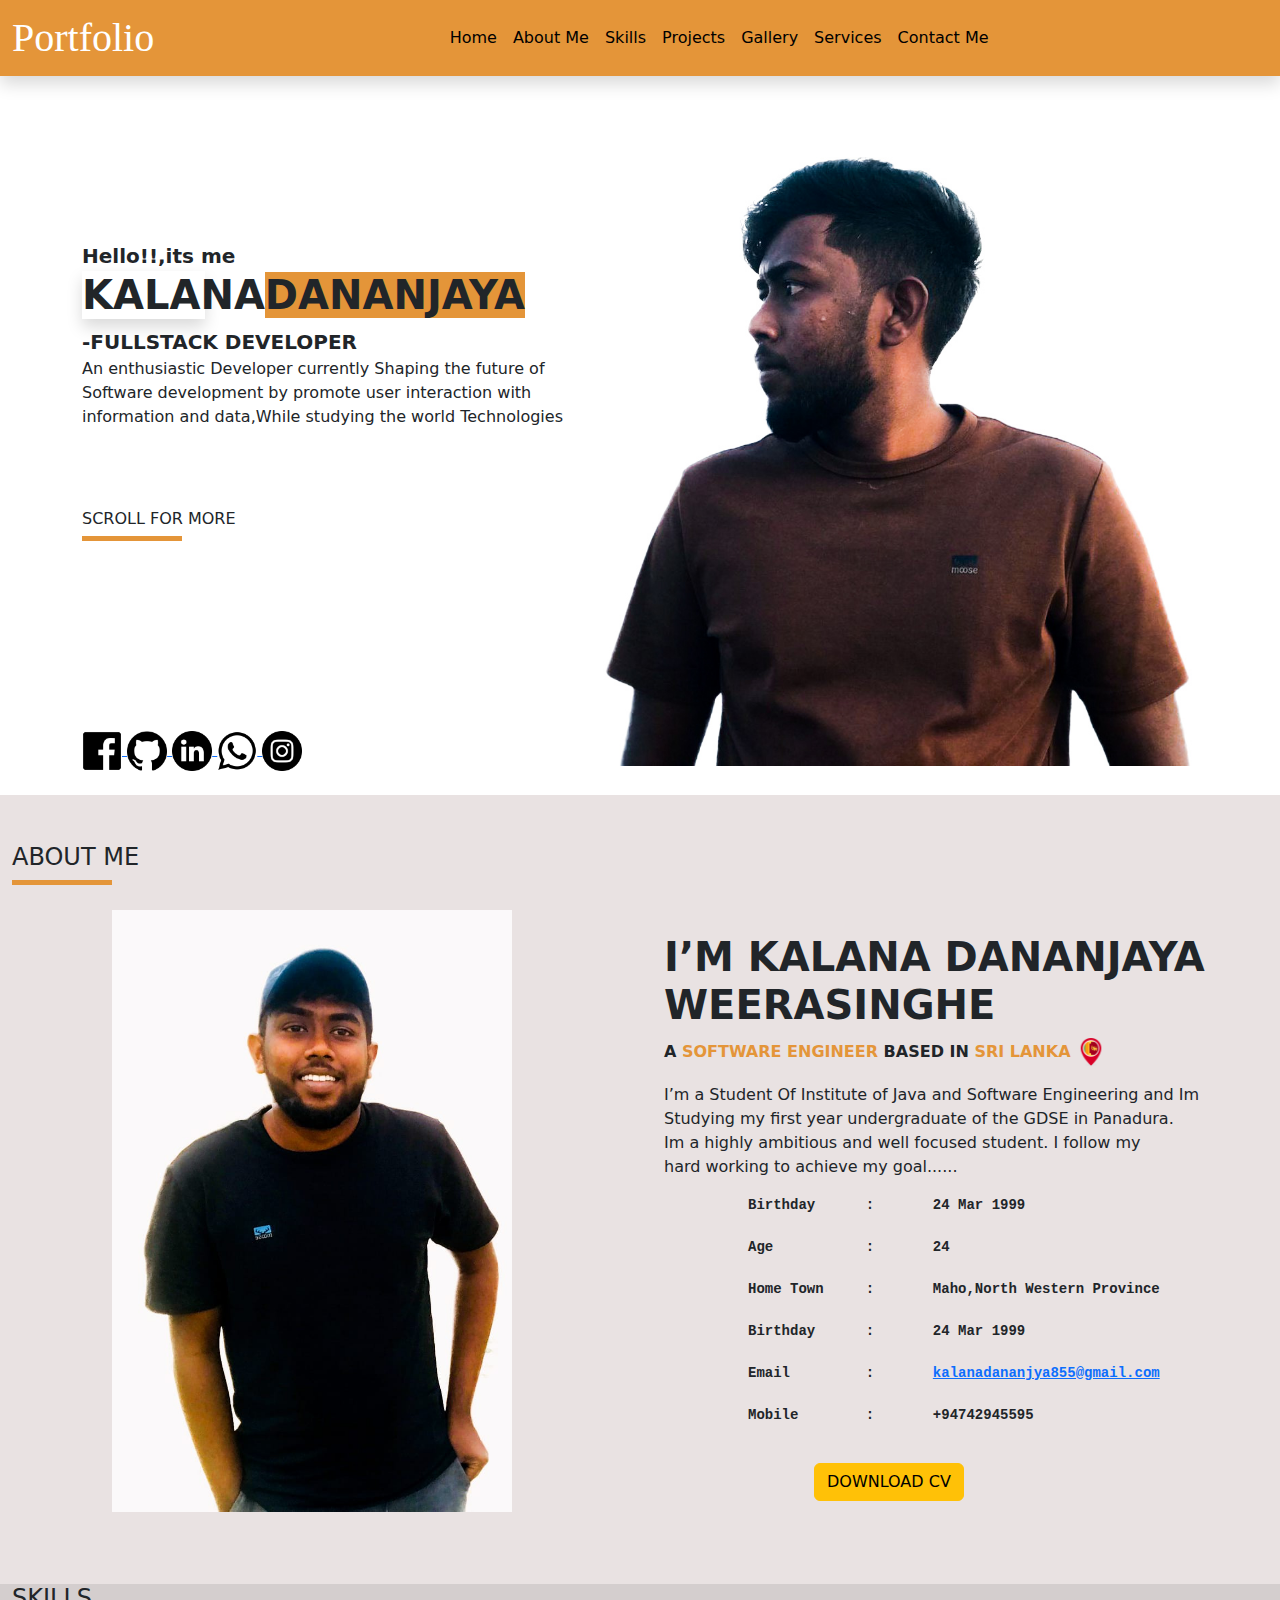
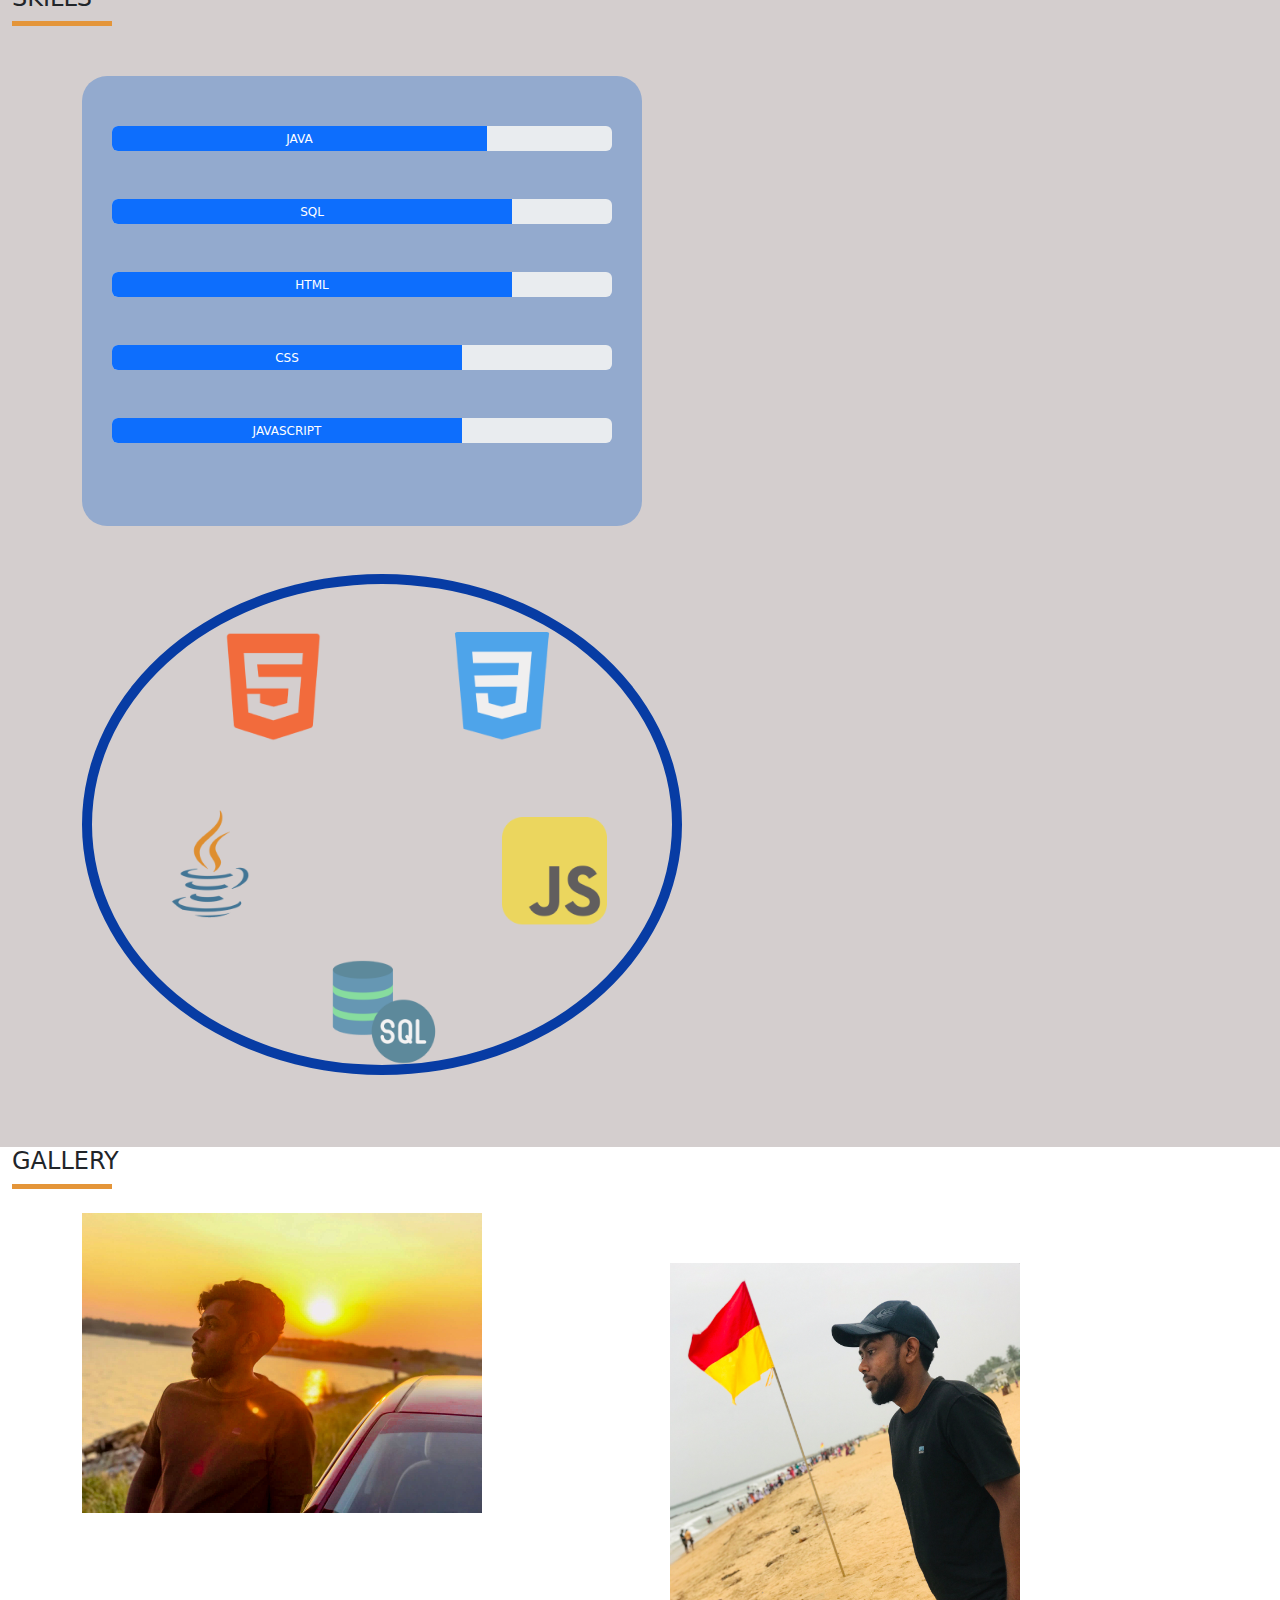
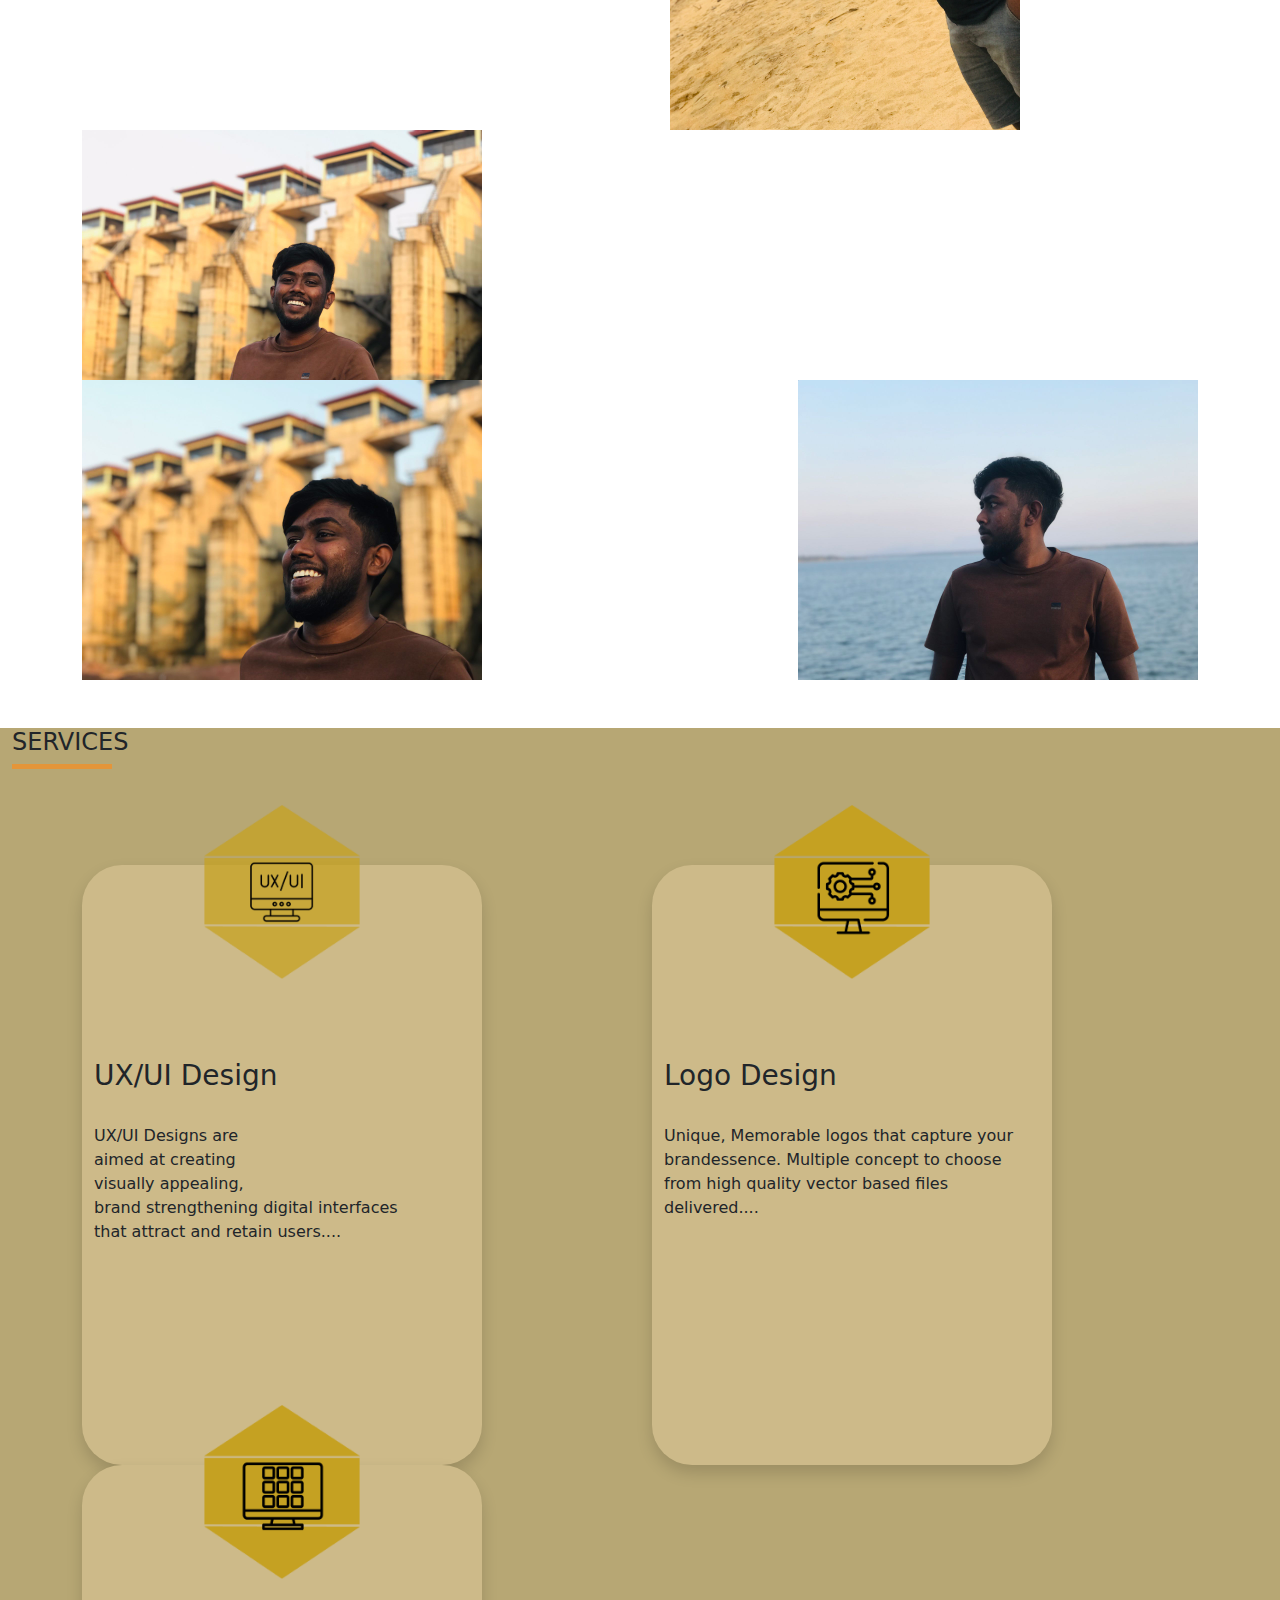
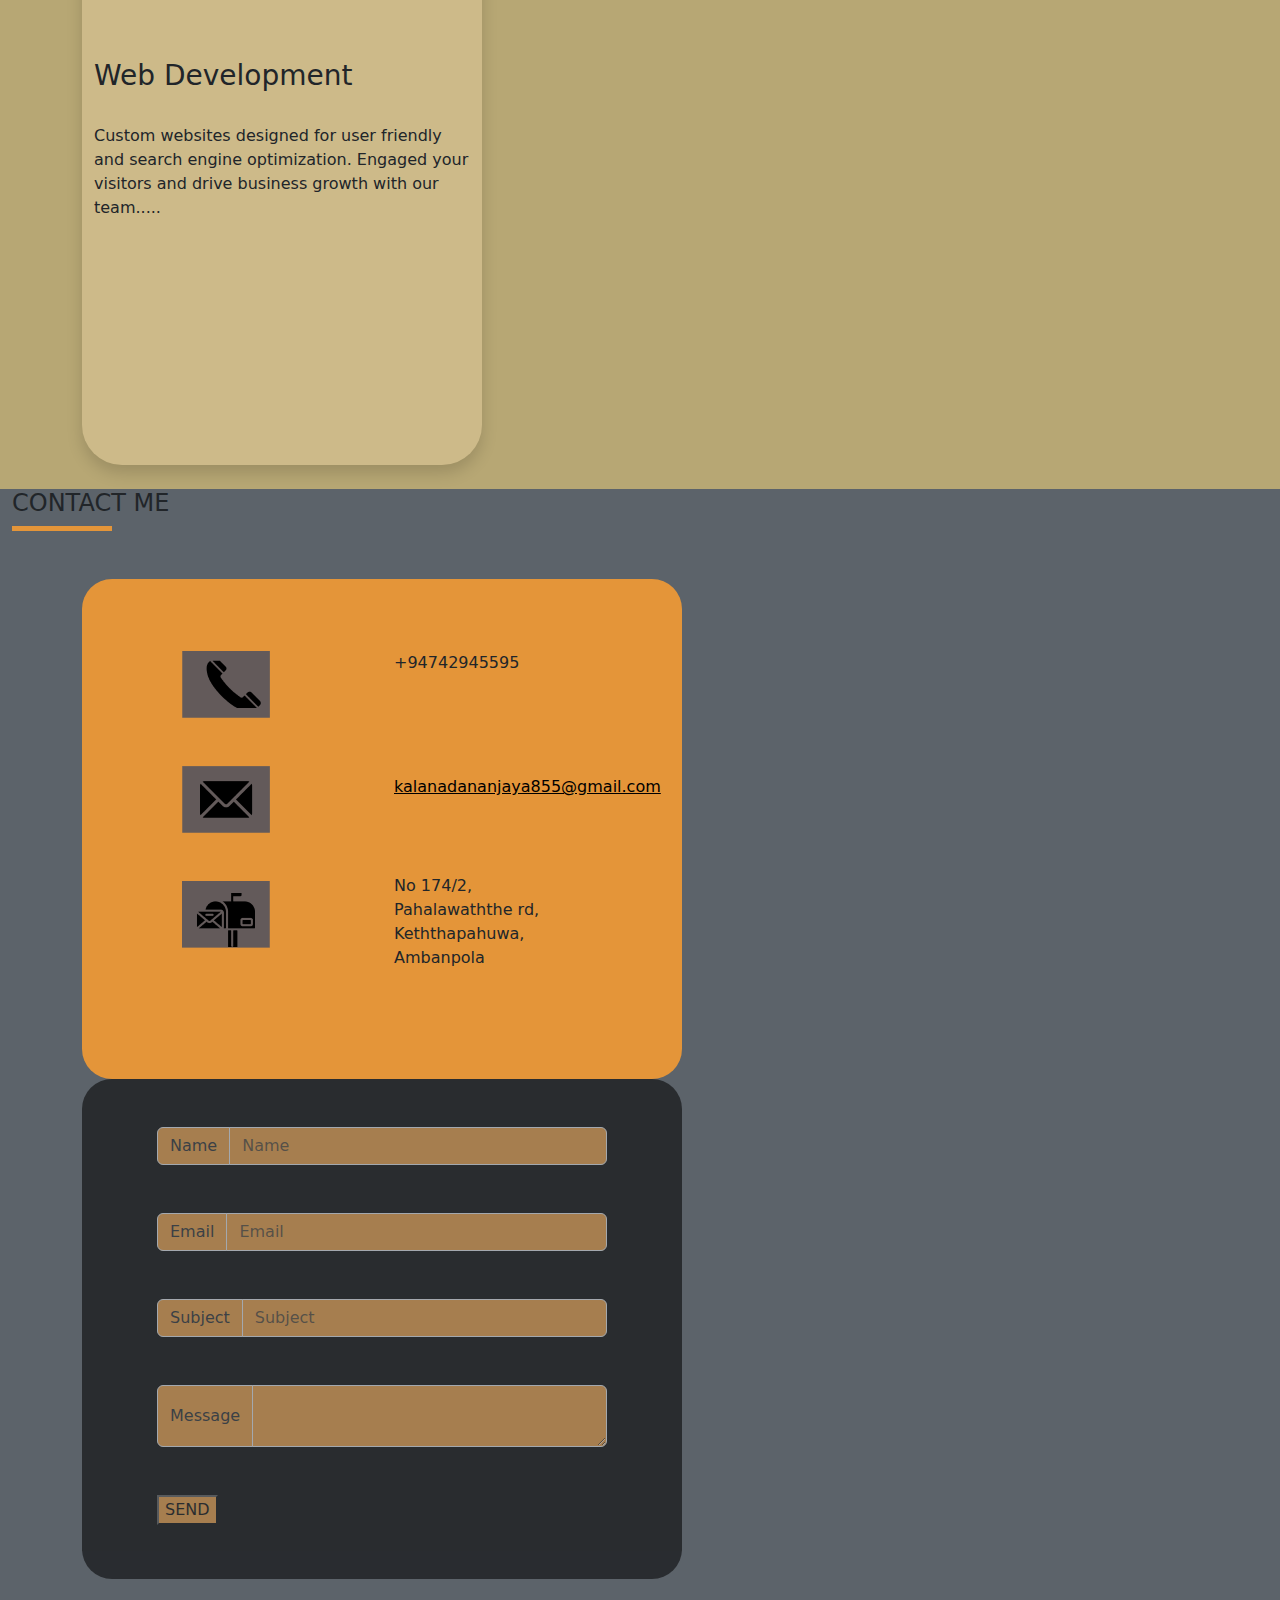
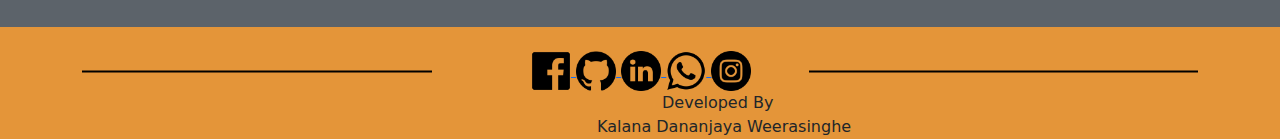
<file: index.html>
<!DOCTYPE html>
<html lang="en">
<head>
    <meta charset="UTF-8">
    <title>MyProfile</title>
    <link rel="stylesheet" href="/assets/bootstrap-5.3.0-alpha3-dist/css/bootstrap.min.css">
    <link rel="stylesheet" href="/assets/bootstrap-5.3.0-alpha3-dist/css/bootstrap.css">
    <link rel="stylesheet" href="assets/bootstrap-5.3.0-alpha3-dist/js/bootstrap.bundle.min.js">
    <link rel="stylesheet" href="assets/bootstrap-5.3.0-alpha3-dist/js/bootstrap.esm.js">
    <link rel="stylesheet" href="assets/bootstrap-5.3.0-alpha3-dist/js/bootstrap.js">
    <link rel="stylesheet" href="assets/style/Homepage.css">
    <link
            rel="stylesheet"
            href="https://cdnjs.cloudflare.com/ajax/libs/animate.css/4.1.1/animate.min.css"
    />
    <style>
        #nav{
            font-size: 40px;
            color: white;
            margin-top: -5px;
            margin-bottom: -5px;
            font-family: cursive;

        }
        #underline1{
            width: 100px;
            height: 5px;
            background: #e49539;
            bottom: 9px;
        }
        #underline2{
            width: 100px;
            height: 5px;
            background: #e49539;
            bottom: 9px;
        }
        #underline4{
            width: 100px;
            height: 5px;
            background: #e49539;
            bottom: 9px;
        }
        #underline5{
            width: 100px;
            height: 5px;
            background: #e49539;
            bottom: 9px;
        }
        #content{
            margin-top: 165px;
        }

        #scroll{
            margin-top: 80px;
        }
        #myPhoto{
            margin-top: 35px;
        }
        /*-----------------------------------About me-------------------------------*/

        #myphoto2{
            margin-left:100px;
            margin-top: 25px;
        }
        #cv{
            margin-left: 150px;
        }
        /*-------------------------------Skills-------------------------------------*/
        #underline3{
            width: 100px;
            height: 5px;
            background: #e49539;
            bottom: 9px;
        }
        #progress{
            width: 560px;
            height: 450px;
            background: #93aace;

            margin-top: 50px;
            border-radius: 25px;

        }
        #java{
            width: 500px;
            height: 25px;

        }
        #sql{
            width: 500px;
            height: 25px;
        }
        #html{
            width: 500px;
            height: 25px;
        }
        #css{
            width: 500px;
            height: 25px;
        }
        #js{
            width: 500px;
            height: 25px;
        }
        #bar{
           position: relative;
           top: 50px;
           margin-left: 30px;
        }
        #social{
            border: 10px solid #073ca4;
            width: 600px;
            border-radius: 100%;
        }
        #social1{
            position: relative;
            left: 65px;
        }
        /*-----------------------Gallery--------------------------*/

        #img2{
            margin-top: 50px;
            margin-left:35px;
        }
        #img4{
            margin-top: -50px;
        }
        #img6{
            margin-top: -50px;
        }
        /*---------------------------Services-----------------------*/
        #ui{
            width: 400px;
            height: 600px;
            background-color: #cdba89;
            border-radius: 40px;


        }
        #ui1{
            position: relative;
            bottom: 60px;
            margin-left: 110px;
            padding-bottom: 20px;
        }
        #logo{
            width: 400px;
            height: 600px;
            background-color: #cdba89;
            border-radius: 40px;
        }
        #logo1{
            position: relative;
            bottom: 60px;
            margin-left: 110px;
            padding-bottom: 20px;
        }
        #web{
            width: 400px;
            height: 600px;
            background-color: #cdba89;
            border-radius: 40px;
        }
        #web1{
            position: relative;
            bottom: 60px;
            margin-left: 110px;
            padding-bottom: 20px;
        }
        /*-----------------------Contact me----------------------*/
        #underline6{
            width: 100px;
            height: 5px;
            background: #e49539;
            bottom: 9px;
        }
        #cont1{
            width: 600px;
            height: 500px;
            background-color: #e49539;
            border-radius: 30px;
        }
        #col2{
            width: 600px;
            height: 500px;
            background-color: #000000;
            border-radius: 30px;
            opacity: 55%;
        }
        #icon1{
            margin-left: 100px;
        }
        #icon2{
            margin-left: 100px;
        }
        #icon3{
            margin-left: 100px;
        }
        #mail{
            margin-top: 100px;
        }
        #address{
            margin-top:75px;
        }
        #name{
            width: 450px;
        }
        #email{
            width: 450px;
        }
        #subject{
            width: 450px;
        }
        #message{
            width: 450px;
        }
        #sendmessage{
            margin-left: 75px;
        }
        /*-------------------footer--------------------*/
        footer{
            background: #e49539;
        }
        #media2{
            margin-left: 75px;
        }
        #develop{
            margin-left:580px;
        }
        #devname{
            margin-left: 515px;
        }
    </style>
</head>
<body>
<header>
    <nav class="navbar navbar-expand-lg shadow "  >
        <div class="container-fluid">
            <a id="nav" class="navbar-brand " href="#">Portfolio</a>
            <button class="navbar-toggler" type="button" data-bs-toggle="collapse" data-bs-target="#navbarNav" aria-controls="navbarNav" aria-expanded="false" aria-label="Toggle navigation">
                <span class="navbar-toggler-icon"></span>
            </button>
            <div class="collapse navbar-collapse justify-content-end justify-content-md-center" id="navbarNav">
                <ul class="navbar-nav">
                    <li class="nav-item">
                        <a class="nav-link active" aria-current="page" href="#">Home</a>
                    </li>
                    <li class="nav-item">
                        <a class="nav-link active" aria-current="page" href="#">About Me</a>
                    </li>
                    <li class="nav-item">
                        <a class="nav-link active" aria-current="page" href="#">Skills</a>
                    </li>
                    <li class="nav-item">
                        <a class="nav-link active" aria-current="page" href="#">Projects</a>
                    </li>
                    <li class="nav-item">
                        <a class="nav-link active" aria-current="page" href="#">Gallery</a>
                    </li>
                    <li class="nav-item">
                        <a class="nav-link active" aria-current="page" href="#">Services</a>
                    </li>
                    <li class="nav-item">
                        <a class="nav-link active" aria-current="page" href="#">Contact Me</a>
                    </li>

                </ul>
            </div>
        </div>
    </nav>
</header>
<section id="Homepage" class="container-sm ">
    <div class="row ">
        <div id="content" class="col">
            <div  class="fs-5 fw-bold  ">Hello!!,its me</div>
            <h2 class="fs-1 fw-bolder w-25 shadow">KALANA<span style="background: #e49539">DANANJAYA</span></h2>
            <div   class="fs-5 fw-bold " >-FULLSTACK DEVELOPER</div>
            <div>
                <p id="para" class=" fs-6">
                    An enthusiastic Developer currently Shaping the future of
                    Software development by promote user interaction with
                    information and data,While studying the world Technologies
			    </p>
            </div>
            <div id="scroll">
                <h6  class="fs-6 ">SCROLL FOR MORE</h6>
                <!--Underline-->
                <div id="underline1"></div>
            </div>
        </div>

        <div class="col">
            <div id="myPhoto" >
                <img style="background: #0a53be" src="/assets/images/IMG-20230218-WA0018.jpg" alt="" width="600" >
            </div>
        </div>
        <br>
        <br>

        <div class="container-fluid">
            <div id="media" >

                <a href="//web.facebook.com/kalana.dweerasinghe/" target="//web.facebook.com/kalana.dweerasinghe/">
                    <img src="assets/images/facebook.png" alt="" width="40px">
                </a>


                <a href="https://github.com/kalanaD99">
                    <img src="assets/images/github.png" alt="" width="40px">
                </a>

                <a href="https://www.linkedin.com/in/kalana-dananjaya-b8787b262/">
                    <img src="assets/images/linkedin.png" alt=""width="40px">
                </a>

                <a href="">
                    <img src="assets/images/whatsapp.png" alt=""width="40px">
                </a>

                <a href="https://www.instagram.com/kalana_d99/">
                    <img src="assets/images/instagram.png" alt="" width="40px">
                </a>
            </div>
        </div>
    </div>
    <br>
</section>

<section id="About me" style="background-color: #e9e2e2" >
    <br>
    <br>
    <div class="container-fluid ">
        <h4 id="about">ABOUT ME</h4>
        <div id="underline2" class=""></div>
    </div>
    <div class="row">
        <div class="col ">
            <div  id="myphoto2" class="container justify-content-sm-center">
                <img src="assets/images/WhatsApp%20Image%202023-02-19%20at%2014.38.48.jpeg" alt="" width="400px">
            </div>
        </div>

        <div class="col  ">
            <div class="mt-5 container justify-content-sm-center">
                <h1 class="fw-bolder ">I’M KALANA DANANJAYA<br>WEERASINGHE</h1>
                <div>
                    <h6 class="fw-bold">A <span style="color: #e49539">SOFTWARE ENGINEER</span>
                        BASED IN <span style="color: #e49539">SRI LANKA</span> <a >
                            <img src="assets/images/sri-lanka.png" width="30"  alt=""/>
                        </a> </h6>


                </div>
                <p class="mt-3 fw-normal">
                    I’m a Student Of Institute of Java and Software Engineering and Im<br>
                    Studying my first year undergraduate of the GDSE in Panadura.<br>
                    Im a highly ambitious and well focused student. I follow my<br>
                    hard working to achieve my goal......
                </p>

          <pre class="fw-semibold">
          <a>Birthday 	: 	24 Mar 1999</a><br>
          <a>Age  	 	: 	24</a><br>
          <a>Home Town     : 	Maho,North Western Province</a><br>
          <a>Birthday 	: 	24 Mar 1999</a><br>
          <a>Email 	: 	<a href="">kalanadananjya855@gmail.com</a></a><br>
          <a>Mobile 	: 	+94742945595</a>
          </pre>


                <button id="cv" type="button" class="btn btn-warning "><a href=""></a>DOWNLOAD CV</button>
            </div>
        </div>
    </div>
    <br>
    <br>
    <br>
</section>
<section  id="skills" style="background: #d4cece" >
    <div class="container-fluid">
        <h4>SKILLS</h4>
        <div id="underline3"></div>
    </div>
    <div class="container">
    <div class="row">
        <div class="col">
           <div id="progress" >
                <div id="bar">

                   <div id="java" class="progress mt-5 " role="progressbar" aria-label="Basic example" aria-valuenow="0" aria-valuemin="0" aria-valuemax="100">
                       <div class="progress-bar" style="width: 75%">JAVA</div>
                   </div>
                   <div ID="sql" class="progress mt-5" role="progressbar" aria-label="Basic example" aria-valuenow="25" aria-valuemin="0" aria-valuemax="100">
                       <div class="progress-bar" style="width: 80%">SQL</div>
                   </div>
                   <div id="html" class="progress mt-5" role="progressbar" aria-label="Basic example" aria-valuenow="50" aria-valuemin="0" aria-valuemax="100">
                       <div class="progress-bar" style="width: 80%">HTML</div>
                   </div>
                   <div id="css" class="progress mt-5" role="progressbar" aria-label="Basic example" aria-valuenow="75" aria-valuemin="0" aria-valuemax="100">
                       <div class="progress-bar" style="width: 70%">CSS</div>
                   </div>
                   <div id="js" class="progress mt-5" role="progressbar" aria-label="Basic example" aria-valuenow="100" aria-valuemin="0" aria-valuemax="100">
                       <div class="progress-bar" style="width: 70%">JAVASCRIPT</div>
                   </div>


               </div>
           </div>
        </div>
        <div class="col">
            <div id="social" class="mt-5 justify-content-sm-center">
                <div id="social1">
                    <img  class="mt-5 " src="assets/images/Group%2020.png" alt=""width="450px">
                </div>
            </div>
        </div>
    </div>
    </div>
    <br>
    <br>
    <br>
</section>
<section id="projects">
    <div></div>
</section>
<section id="assignments">

</section>
<section id="gallery">
    <div class="container-fluid">
        <h4>GALLERY</h4>
        <div id="underline4"></div>
    </div>
    <br>

    
    <div class="container">
        <div class="row">
            <div id="img1" class="col">
                <div>
                    <img src="assets/images/IMG-20230215-WA0024.jpg" alt="" width="400px">
                </div>
            </div>
            <div id="img2" class="col ">
                <div>
                    <img src="assets/images/IMG-20230121-WA0007.jpg" alt="" width="350px">
                </div>
            </div>
            <div id="img3" class="col">
                <div>
                    <img src="assets/images/IMG-20230215-WA0069.jpg" alt="" width="400px">
                </div>
            </div>
        </div> 
        <div class="row">
            <div id="img4" class="col">
                <div>
                    <img src="assets/images/IMG-20230215-WA0071.jpg" alt="" width="400px">
                </div>
            </div>
            <div id="img5" class="col">
                <div >

                </div>
            </div>
            <div id="img6" class="col ">
                <div >
                    <img src="assets/images/IMG-20230215-WA0072.jpg" alt="" width="400px">
                </div>
            </div>
        </div>
    </div>
</section>
<section id="services" class="mt-5" style="background: #b7a774">
    <div class="container-fluid">
        <h4>SERVICES</h4>
        <div id="underline5"></div>
    </div>
    <br>
    <br>
    <div class="container mt-5" >
        <div class="row">
            <div class="col">
                <div id="ui" class="shadow">
                    <div id="ui1">
                        <img src="assets/images/ui.png" alt="" width="180px" >
                    </div>
                    <div class="container">
                        <h3 class="justify-content-center">UX/UI Design</h3>
                        <br>
                        <p>UX/UI Designs are <br> aimed at
                            creating <br> visually
                            appealing, <br>brand strengthening
                            digital interfaces <br>
                            that attract and
                            retain users....</p>
                    </div>
                </div>
            </div>
            <div class="col">
                <div id="logo" class="shadow">
                    <div id="logo1">
                        <img src="assets/images/Group%2045%20(1).png" alt="" width="180px">
                    </div>
                    <div class="container">
                        <h3>Logo Design</h3>
                        <br>
                        <p>Unique, Memorable logos that
                            capture your brandessence.
                            Multiple concept
                            to choose from high quality
                            vector based
                            files delivered....</p>
                    </div>
                </div>
            </div>
            <dic class="col">
                <div id="web" class="shadow">
                    <div id="web1">
                        <img src="assets/images/Group%2046.png" alt="" width="180px">
                    </div>
                    <div class="container">
                        <h3>Web Development</h3>
                        <br>
                        <p>Custom websites designed for user friendly
                            and search engine optimization.
                            Engaged your visitors and drive business
                            growth with our team.....</p>
                    </div>
                </div>
            </dic>
        </div>
    </div>
    <br>

</section>
<section id="contact"  style="background: #5c636a">
    <div class="container-fluid">
        <h4>CONTACT ME</h4>
        <div id="underline6"></div>
    </div>
    <div class="container mt-5">
        <di class="row">
            <div class="col">
                <div id="cont1">
                    <div><br>
                        <br>
                        <br>
                        <div class="row">
                            <div class="col">
                                <div id="icon1" class="">
                                    <img src="assets/images/call%20me.png" alt="" width="88px">
                                </div>
                                <div id="icon2" class="mt-5">
                                    <img src="assets/images/Group%2011.png" alt="" width="88px">
                                </div>
                                <div id="icon3" class="mt-5">
                                    <img src="assets/images/Group%2016.png" alt="" width="88px">
                                </div>
                            </div>
                            <div class="col">
                                <div>
                                    +94742945595
                                </div>
                                <div id="mail" >
                                    <a style="color:#000;" href="">kalanadananjaya855@gmail.com</a>
                                </div>
                                <div id="address">
                                    No 174/2,<br>
                                    Pahalawaththe rd,<br>
                                    Keththapahuwa,<br>
                                    Ambanpola
                                </div>
                            </div>
                        </div>

                    </div>
                </div>
            </div>
            <div class="col">
                <div id="col2">
                    <br>
                    <br>
                    <div id="sendmessage">
                        <div id="name" class="input-group mb-5" >
                            <span class="input-group-text" style="background: #e49539" id="basic-addon1">Name</span>
                            <input type="text" class="form-control" style="background: #e49539" placeholder="Name" aria-label="Username" aria-describedby="basic-addon1">
                        </div>
                        <div id="email" class="input-group mb-5">
                            <span class="input-group-text" style="background: #e49539">Email</span>
                            <input type="text" class="form-control" style="background: #e49539" placeholder="Email" aria-label="Username" aria-describedby="basic-addon1">
                        </div>
                        <div id="subject" class="input-group mb-5">
                            <span class="input-group-text" style="background: #e49539" >Subject</span>
                            <input type="text" class="form-control" style="background: #e49539" placeholder="Subject" aria-label="Username" aria-describedby="basic-addon1">
                        </div>
                        <div id="message" class="input-group mb-5">
                            <span class="input-group-text" style="background: #e49539">Message</span>
                            <textarea class="form-control" style="background: #e49539" aria-label="With textarea"></textarea>
                        </div>
                        <button type="button" style="background: #e49539">SEND</button>
                    </div>
                </div>
            </div>
        </di>

    </div>
    <br>
    <br>
</section>
<footer>
    <br>
    <div class="container">
        <div class="row">
            <div class="col">
                <div class="mt-2">
                    <img src="assets/images/Line%2012.png" alt="" width="350px">
                </div>
            </div>
            <div class="col ">
                <div id="media2" class="justify-content-center">

                    <a href="//web.facebook.com/kalana.dweerasinghe/" target="//web.facebook.com/kalana.dweerasinghe/">
                        <img src="assets/images/facebook.png" alt="" width="40px">
                    </a>


                    <a href="https://github.com/kalanaD99">
                        <img src="assets/images/github.png" alt="" width="40px">
                    </a>

                    <a href="https://www.linkedin.com/in/kalana-dananjaya-b8787b262/">
                        <img src="assets/images/linkedin.png" alt=""width="40px">
                    </a>

                    <a href="">
                        <img src="assets/images/whatsapp.png" alt=""width="40px">
                    </a>

                    <a href="https://www.instagram.com/kalana_d99/">
                        <img src="assets/images/instagram.png" alt="" width="40px">
                    </a>
                </div>
            </div>
            <div class="col mt-2">
                <img src="assets/images/Line%2012.png" alt="">
            </div>
        </div>
        <div class="row">
            <div class="col ">
                <div id="develop">Developed By</div>
            </div>
        </div>
        <div class="row">
            <div class="col">
                <div id="devname">Kalana Dananjaya Weerasinghe</div>
            </div>
        </div>
    </div>
</footer>
</body>
</html>
</file>
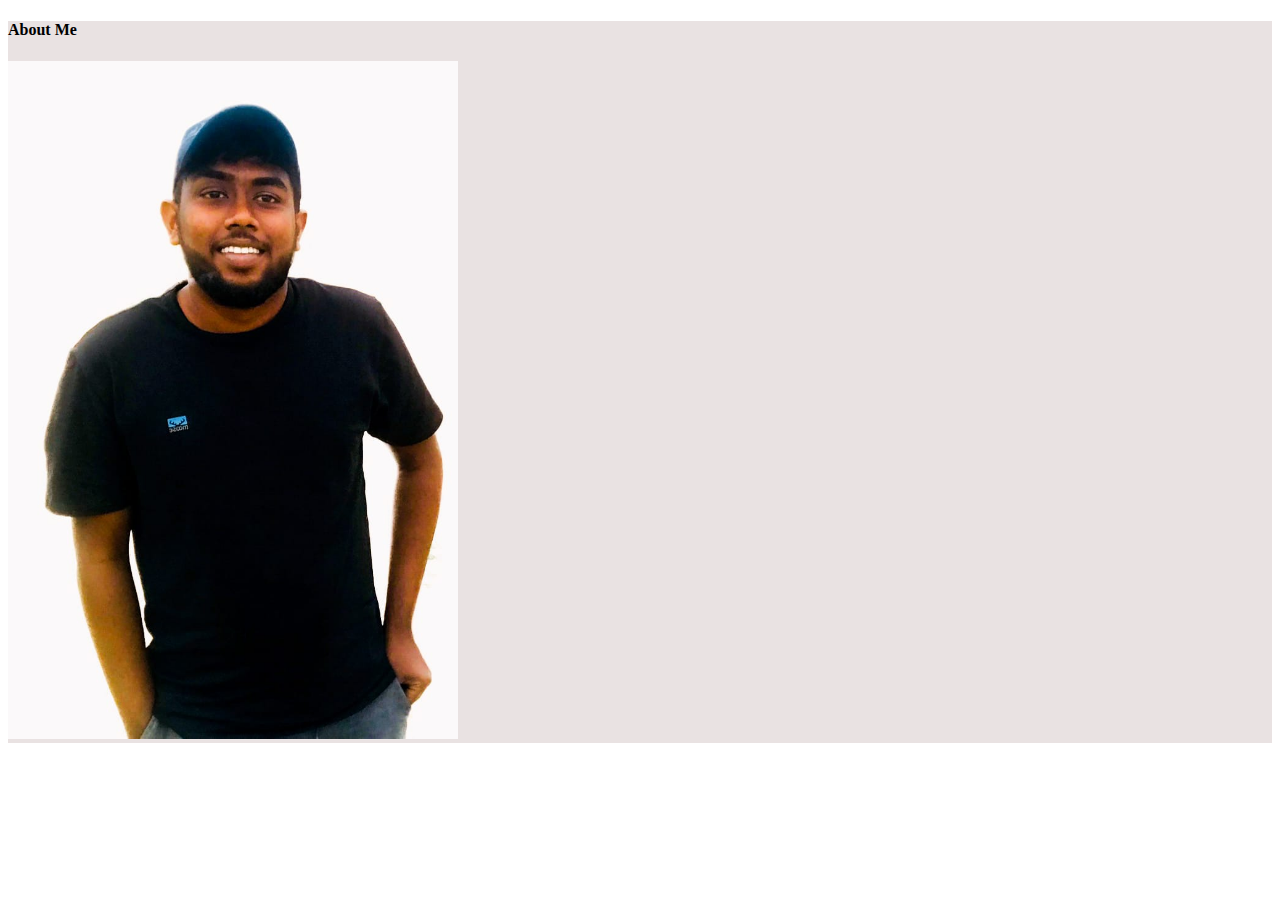
<file: index2.html>
<!DOCTYPE html>
<html lang="en">
<head>
    <meta charset="UTF-8">
    <title>Title</title>
</head>
<body>
<section id="About me" style="background-color: #e9e2e2"  ">
  <div class="container">
    <h4 id="about">About Me</h4>
    <div id="underline2" class="position-relative"></div>
  </div>
  <div class="container" >
    <div class="row" >
      <div class="col">
        <img src="assets/images/WhatsApp%20Image%202023-02-19%20at%2014.38.48.jpeg" alt="" width="450px">
      </div>

    </div>
    <div class="col">
      <div>


        <div>

        </div>



      </div>
    </div>


  </div>
</section>
</body>
</html>
</file>
<file: assets/style/Homepage.css>
header{
    background: #e49539;
    width: 100%;
}
#scroll{
    margin-bottom: 0;
}
#scroll1{
    top: 175px;
}
#underline{
    width: 100px;
    height: 5px;
    background: #e49539;
}
#myPhoto{
    position: relative;
    top: 35px;
    right: 0;
}
#disc{
    top:100px;
}
#dev{
    top: 90px;
}
#name2{
    top: 100px;
    left: 175px;
    width: 250px;
}
#name1{
    top: 155px;


}
#helllo{
    top: 160px;
}
</file>
